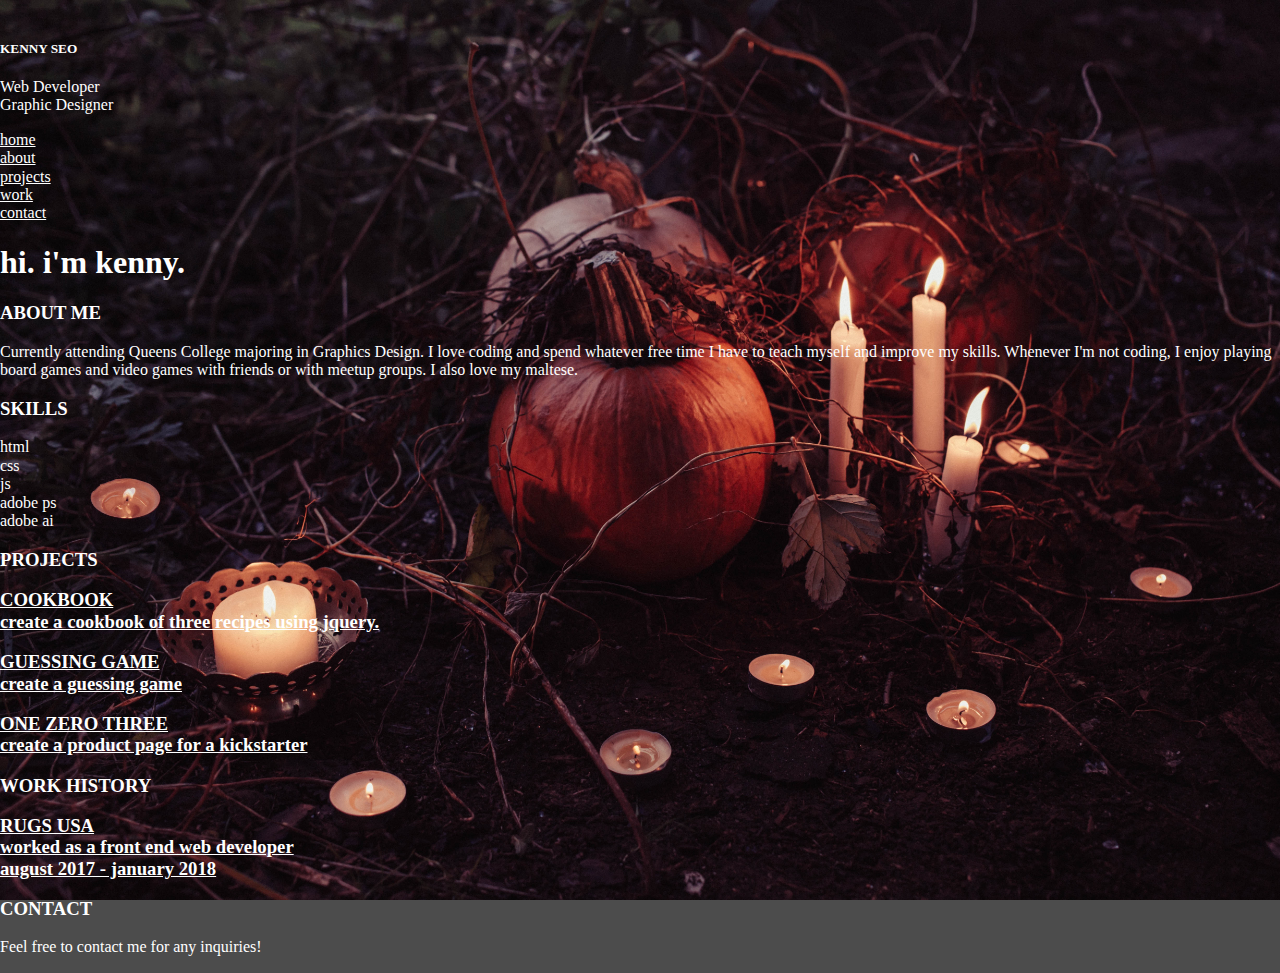
<file: index.html>
<!DOCTYPE html>
<html>
<head>
	<title>Kenny Seo</title>
	<link href="css/normalize.css" type="text/css" rel="Stylesheet">
	<link href="css/main.css" type="text/css" rel="Stylesheet">
</head>
<body>

<style>
@import url('https://fonts.googleapis.com/css?family=Roboto+Mono');
</style>

<div id="main_container">
  <div id="about_me">
    <img class="temppic">
    <h5 class="myname">KENNY SEO</h5>
    <p class="mydescript">Web Developer<br>Graphic Designer</p>
    <ul id="nav_bar">
    	<li class="nav_item"><a href="">home</a></li>
    	<li class="nav_item"><a href="">about</a></li>
    	<li class="nav_item"><a href="">projects</a></li>
    	<li class="nav_item"><a href="">work</a></li>
    	<li class="nav_item"><a href="">contact</a></li>
    </ul>
  </div>

<div id="work_gallery">
	<h1 class="hi_me">hi. i'm kenny.</h1>
</div>

<div id="work_gallery">
	<h3 class="textboxer">ABOUT ME</h3>
	<div class="aboutmebox">
	<p>Currently attending Queens College majoring in Graphics Design. I love coding and spend whatever free time I have to teach myself and improve my skills. Whenever I'm not coding, I enjoy playing board games and video games with friends or with meetup groups. I also love my maltese.</p>
</div>
</div>

  <div id="work_gallery">
  	<h3 class="textboxer">SKILLS</h3>
	<ul id="skill_list">
		<li><div class="skill_icon"><span>html</span></div></li>
		<li><div class="skill_icon"><span>css</span></div></li>
		<li><div class="skill_icon"><span>js</span></div></li>
		<li><div class="skill_icon"><span>adobe ps</span></div></li>
		<li><div class="skill_icon"><span>adobe ai</span></div></li>
	</ul>
  </div>


  <div id="work_gallery">
    <h3 class="textboxer">PROJECTS</h3>
    <div class="work_tile work1 cookbook">
      <a href="cookbook/index.html">
      <h3 class="work_title">COOKBOOK<br><span class="work_descript">create a cookbook of three recipes using jquery.</span><br><div class="github_button"></div></h3>
      </a>
    </div>

    <div class="work_tile work2 guesser">
      <a href="guessing/index.html">
      <h3 class="work_title">GUESSING GAME<br><span class="work_descript">create a guessing game</span><br><div class="github_button"></div></h3>
      </a>
    </div>

    <div class="work_tile work3 onezerothree">
      <a href="onezerothree/index.html">
      <h3 class="work_title">ONE ZERO THREE<br><span class="work_descript">create a product page for a kickstarter</span><br><div class="github_button"></div></h3>
      </a>
    </div>

  </div>

  <div id="work_gallery">
  	<h3 class="textboxer">WORK HISTORY</h3>
      <div class="work_tile work4 rugsusa">
      <a href="https:rugsusa.com">
      <h3 class="work_title">RUGS USA<br><span class="work_descript">worked as a front end web developer<br>august 2017 - january 2018</span><br><div class="github_button"></div></h3>
      </a>
    </div>
  </div>

  <div id="work_gallery">
  	<h3 class="textboxer">CONTACT</h3>
  	<p class="contact_me_line">Feel free to contact me for any inquiries!</p>
  </div>
  
  
</div>
<script src="js/jquery-3.3.1.min.js"></script>
<script src="js/app.js"></script>

</body>
</html>
</file>
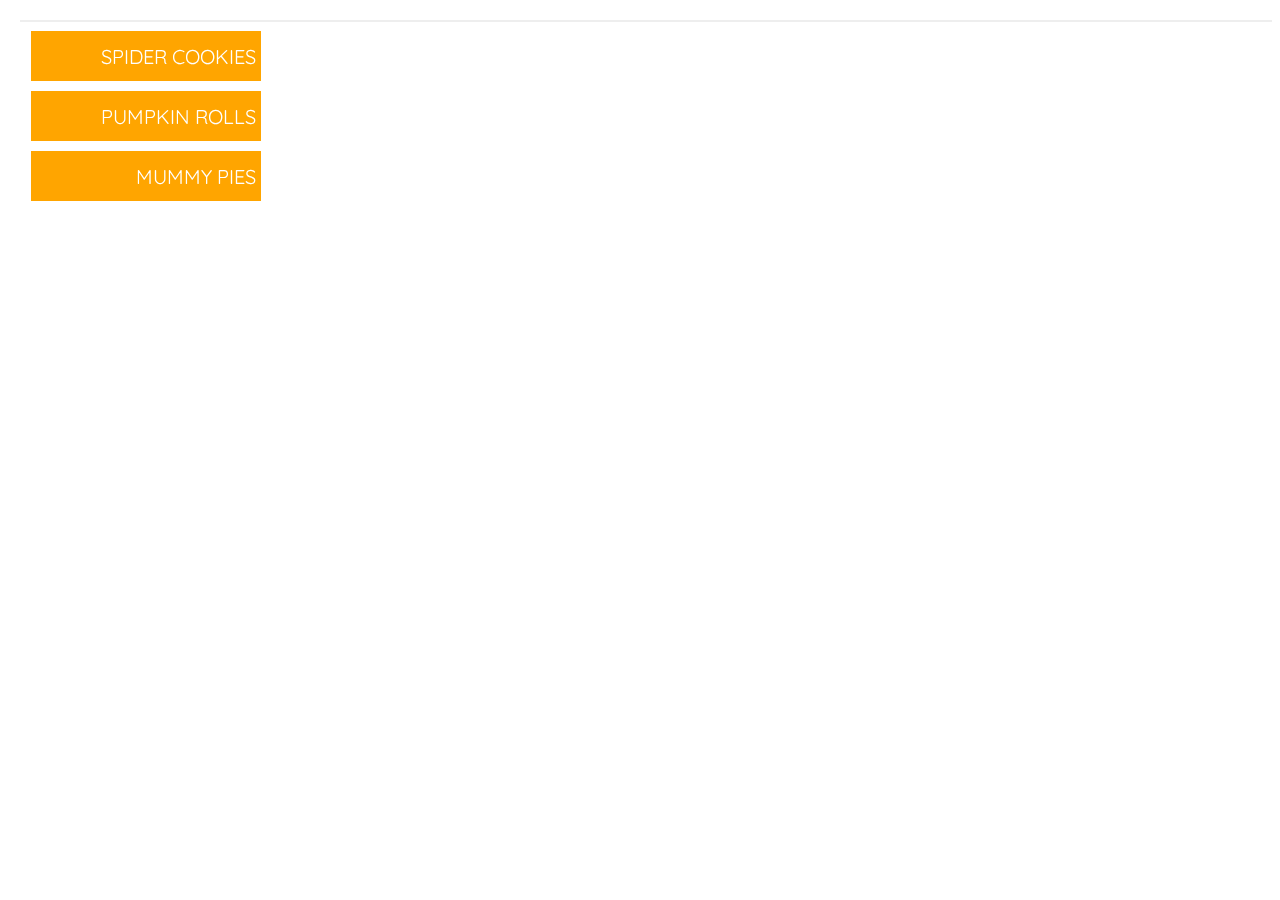
<file: cookbook/index.html>
<!DOCTYPE html>
<html>
<head>
	<title>Cookbook Recipe</title>
	<link href="css/normalize.css" type="text/css" rel="Stylesheet">
	<link href="css/main.css" type="text/css" rel="Stylesheet">
</head>
<body>
<div id="container">
		<ul id="nav_menu">
			<li class="recipes first_recipe"><span class="recipe_title">Spider Cookies</span></li>
			<li class="brief_info first_brief"><span class="brief_info_title">These spooky spider cookies are entertaining for little ones and adults to make together. From pushing chocolate candies into warm cookies, to drawing spider legs with chocolate and making silly eyes, there's plenty of fun for everyone.</span></li>
			<li class="recipes second_recipe"><span class="recipe_title">Pumpkin Rolls</span></li>
			<li class="brief_info second_brief"><span class="brief_info_title">Make a batch of Ree's fall-inspired cinnamon rolls for brunch this weekend, or as a welcome-home snack for your marauding trick-or-treaters.</span>
			<li class="recipes third_recipe"><span class="recipe_title">Mummy Pies</span></li>
			<li class="brief_info third_brief"><span class="brief_info_title">This easy, Halloween-inspired recipe can be made ahead and served later as a scary-good party dessert.</span></li>
		</ul>
<div id="spidercookiesentire">
	<div>

	</div>
	<div id="full_recipe_contain">
		<img src="images/spidercookies.png" class="food_pic">
		<div id="spider_cookies_recipe" class="information_contain">
			<h2 class="ingredients_title">Ingredients:</h2>
			<ul class="ingredients_list">
				<li class="ingred_item">One 5-ounce box small ball-shaped chocolates, such as malted milk balls</li>
				<li class="ingred_item">3/4 cup all-purpose flour</li>
				<li class="ingred_item">1/4 teaspoon baking soda</li>
				<li class="ingred_item">Pinch of fine salt</li>
				<li class="ingred_item">1/2 cup granulated sugar</li>
				<li class="ingred_item">4 tablespoons unsalted butter, at room temperature</li>
				<li class="ingred_item">1/2 teaspoon pure vanilla extract</li>
				<li class="ingred_item">1 large egg</li>
				<li class="ingred_item">1/2 cup smooth peanut butter</li>
				<li class="ingred_item">2 ounces semisweet chocolate</li>
				<li class="ingred_item">1 small tube white cake decorating gel</li>
			</ul>
		</div>
		<div id="spider_cookies_direction" class="information_contain">
			<h2 class="directions_title">Directions:</h2>
			<ul class="direction_list">
			<li class="direction_step"><span class="numbered">1.</span> Position oven racks in the top and bottom thirds of the oven and preheat to 375 degrees fahrenheit. Line 2 baking sheets with parchment paper.</li>
			<br>
			<li class="direction_step"><span class="numbered">2.</span> Separate the chocolate candy balls into larger and smaller balls. The larger balls will make up the spider bodies and the smaller balls the heads.</li>
			<br>
			<li class="direction_step"><span class="numbered">3.</span> Whisk together the flour, baking soda and salt in a small bowl. Cream the sugar and butter in a medium bowl with an electric mixer on medium-high speed until light and fluffy, 3 to 4 minutes. Add the vanilla and egg and mix until thoroughly combined, about 1 minute. Add the peanut butter and mix until creamy, about 1 minute. Turn the mixer speed down to low and add half of the flour mixture. Beat on medium until incorporated, then turn the speed down to low again and add the rest of the flour mixture. Beat on medium until incorporated.</li>
			<br>
			<li class="direction_step"><span class="numbered">4.</span> Roll the dough by hand into 1-inch balls, place about 1 inch apart on the prepared baking sheets and bake, rotating the pans halfway through, until the cookies are light golden brown and have spread to about 2 incheswide, about 16 minutes. The cookies are done when they smell very peanut buttery and the tops feel dry and slightly firm when pressed with fingers.</li>
			<br>
			<li class="direction_step"><span class="numbered">5.</span> Meanwhile, melt the chocolate over a double boiler. Remove from the heat and let cool briefly so that it is slightly thickened but still pipeable.</li>
			<br>
			<li class="direction_step"><span class="numbered">6.</span> When the cookies are done, remove them from the oven and transfer them to a cooling rack. Immediately push 2 chocolate candies directly into each hot cookies, putting a smaller chocolate ball toward the edge of the cookie and a larger chocolate ball directly behind it in the center of the cookie.</li>
			<br>
			<li class="direction_step"><span class="numbered">7.</span> When the melted chocolate has thickened slightly, put it into a plastic bag and cut a small hole in the corner to create a piping bag. Pipe 8 legs on each cookie, starting from the point where the 2 chocolate candies meet. Pipe the front 4 legs so that they curve up toward the head and the back 4 legs so that they curve backward beyond the body. Reserve the remaining chocolate in the piping bag for the pupils of the eyes.</li>
			<br>
			<li class="direction_step"><span class="numbered">8.</span>To make eyes, pipe two 1/4-inch circles on the "heads" of each spider with the cake decorating gel. Pipe a tiny dot of the reserved melted chocolate in the center of each to make the pupils.</li>
			</ul>
		</div>
	</div>
</div>
</div>
<script src="js/jquery-3.3.1.min.js"></script>
<script src="js/app.js"></script>


<style>
@import url('https://fonts.googleapis.com/css?family=Quicksand');
</style>
</body>
</html>
</file>
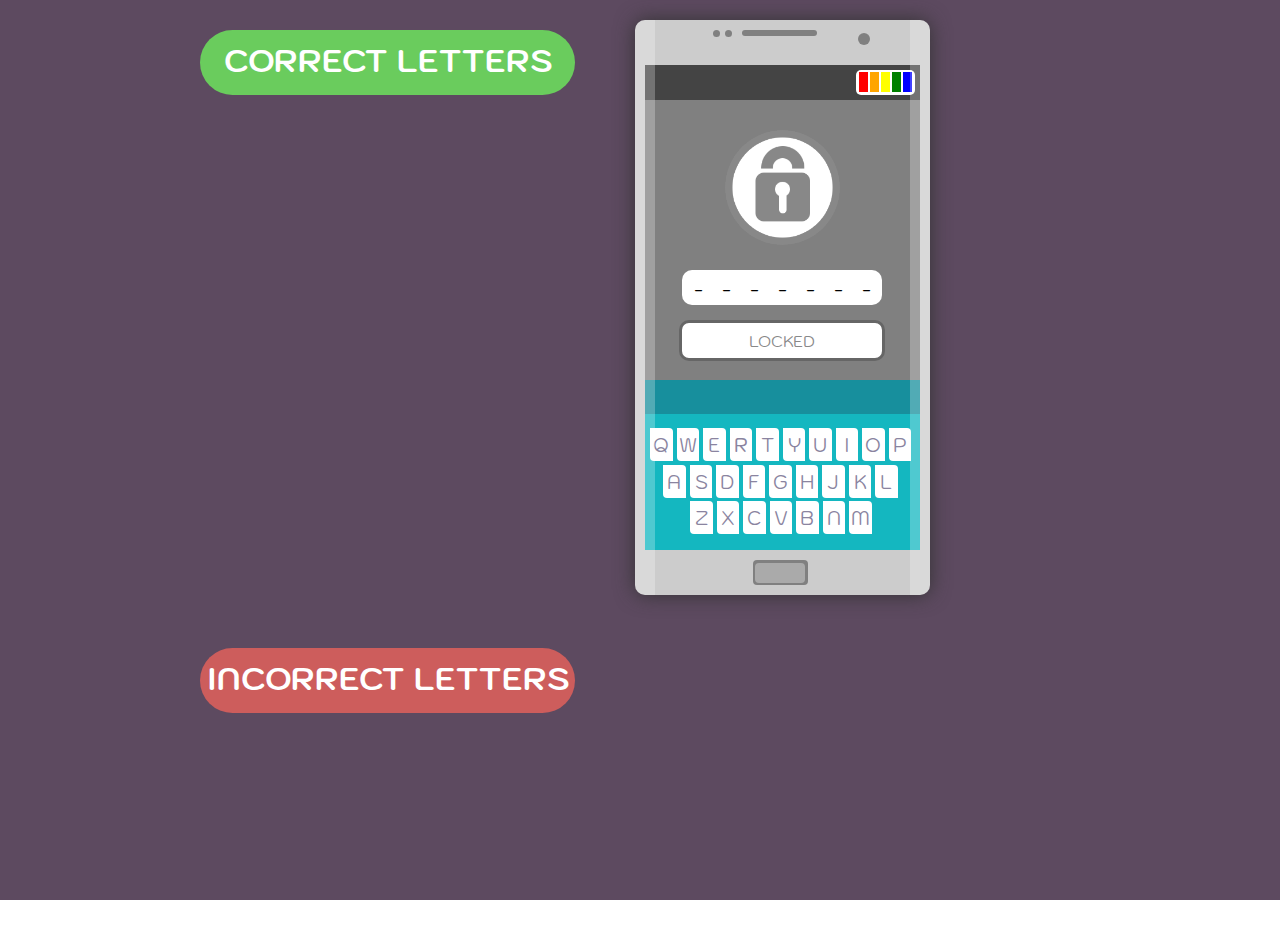
<file: guessing/index.html>
<!DOCTYPE html>
<html>
<head>
	<title>Word Guessing Game</title>
	<link href="css/normalize.css" type="text/css" rel="Stylesheet">
	<link href="css/main.css" type="text/css" rel="Stylesheet">
</head>
<body>
<div id="fullBG">
  <div class="blocker">
  </div>
<div id="phone">
  <div class="innerScreenCurve"></div>
  <div class="innerScreenCurve2"></div>
  <div class="ledlight"></div>
  <div class="cameralight"></div>
  <div class="camera"></div>
  <div class="earlistener"></div>
  <div class="innerScreen">

    <div class="topStatus">
      <div class="battery">
        <div class="batteryLife1"></div>
        <div class="batteryLife2"></div>
        <div class="batteryLife3"></div>
        <div class="batteryLife4"></div>
        <div class="batteryLife5"></div>
      </div>
    </div>

    <div class="proPic">
    	<img src="images/locked.png" class="statusFit lockedImage show" id="lockedImage">
    	<img src="images/access.png" class="statusFit accessImage hidden" id="accessImage">
    	<img src="images/denied.png" class="statusFit deniedImage hidden" id="deniedImage">
    </div>

    <div class="guessBox">
      <div id="letter1" class="guessLetter">-</div>
      <div id="letter2" class="guessLetter">-</div>
      <div id="letter3" class="guessLetter">-</div>
      <div id="letter4" class="guessLetter">-</div>
      <div id="letter5" class="guessLetter">-</div>
      <div id="letter6" class="guessLetter">-</div>
      <div id="letter7" class="guessLetter">-</div>
    </div>

    <div id="lockStatus"><p id="winLoseStatus">LOCKED</p></div>

    <div class="keyboardEntire">
      <div class="keyboardAuto">
      </div>
      <div class="row row1">
        <div class="keyTile" id="Q" onClick="letterClicked(this.id)"><p id="Qkey">Q</p></div>
        <div class="keyTile" id="W" onClick="letterClicked(this.id)"><p id="Wkey">W</p></div>
        <div class="keyTile" id="E" onClick="letterClicked(this.id)"><p id="Ekey">E</p></div>
        <div class="keyTile" id="R" onClick="letterClicked(this.id)"><p id="Rkey">R</p></div>
        <div class="keyTile" id="T" onClick="letterClicked(this.id)"><p id="Tkey">T</p></div>
        <div class="keyTile" id="Y" onClick="letterClicked(this.id)"><p id="Ykey">Y</p></div>
        <div class="keyTile" id="U" onClick="letterClicked(this.id)"><p id="Ukey">U</p></div>
        <div class="keyTile" id="I" onClick="letterClicked(this.id)"><p id="Ikey">I</p></div>
        <div class="keyTile" id="O" onClick="letterClicked(this.id)"><p id="Okey">O</p></div>
        <div class="keyTile" id="P" onClick="letterClicked(this.id)"><p id="Pkey">P</p></div>
      </div>
      <div class="row row2">
        <div class="keyTile" id="A" onClick="letterClicked(this.id)"><p id="Akey">A</p></div>
        <div class="keyTile" id="S" onClick="letterClicked(this.id)"><p id="Skey">S</p></div>
        <div class="keyTile" id="D" onClick="letterClicked(this.id)"><p id="Dkey">D</p></div>
        <div class="keyTile" id="F" onClick="letterClicked(this.id)"><p id="Fkey">F</p></div>
        <div class="keyTile" id="G" onClick="letterClicked(this.id)"><p id="Gkey">G</p></div>
        <div class="keyTile" id="H" onClick="letterClicked(this.id)"><p id="Hkey">H</p></div>
        <div class="keyTile" id="J" onClick="letterClicked(this.id)"><p id="Jkey">J</p></div>
        <div class="keyTile" id="K" onClick="letterClicked(this.id)"><p id="Kkey">K</p></div>
        <div class="keyTile" id="L" onClick="letterClicked(this.id)"><p id="Lkey">L</p></div>
      </div>
      <div class="row row3">
        <div class="keyTile" id="Z" onClick="letterClicked(this.id)"><p id="Zkey">Z</p></div>
        <div class="keyTile" id="X" onClick="letterClicked(this.id)"><p id="Xkey">X</p></div>
        <div class="keyTile" id="C" onClick="letterClicked(this.id)"><p id="Ckey">C</p></div>
        <div class="keyTile" id="V" onClick="letterClicked(this.id)"><p id="Vkey">V</p></div>
        <div class="keyTile" id="B" onClick="letterClicked(this.id)"><p id="Bkey">B</p></div>
        <div class="keyTile" id="N" onClick="letterClicked(this.id)"><p id="Nkey">N</p></div>
        <div class="keyTile" id="M" onClick="letterClicked(this.id)"><p id="Mkey">M</p></div>
      </div>
    </div>

  </div>

  <div class="homebutton" onClick="reloadPage()">
    <div class="homebuttoninner" id="restartGame" onClick="location.reload()"></div>
  <div>
</div>
</div>
</div>


<div class="letterContainer1 c2">
	<div class="correctTitle">
		<h1>CORRECT LETTERS</h1>
	</div>
	<div class="c2b">
		<p class="listOfCorrect"></p>
	</div>
</div>
<div class="letterContainer1 lc2">
	<div class="incorrectTitle">
		<h1>INCORRECT LETTERS</h1>
	</div>
	<div class="lc2b">
		<p class="listOfIncorrect"></p>
	</div>
</div>
<style>
@import url('https://fonts.googleapis.com/css?family=Kodchasan');
</style>
<script src="js/app.js"></script>
</body>
</html>
</file>
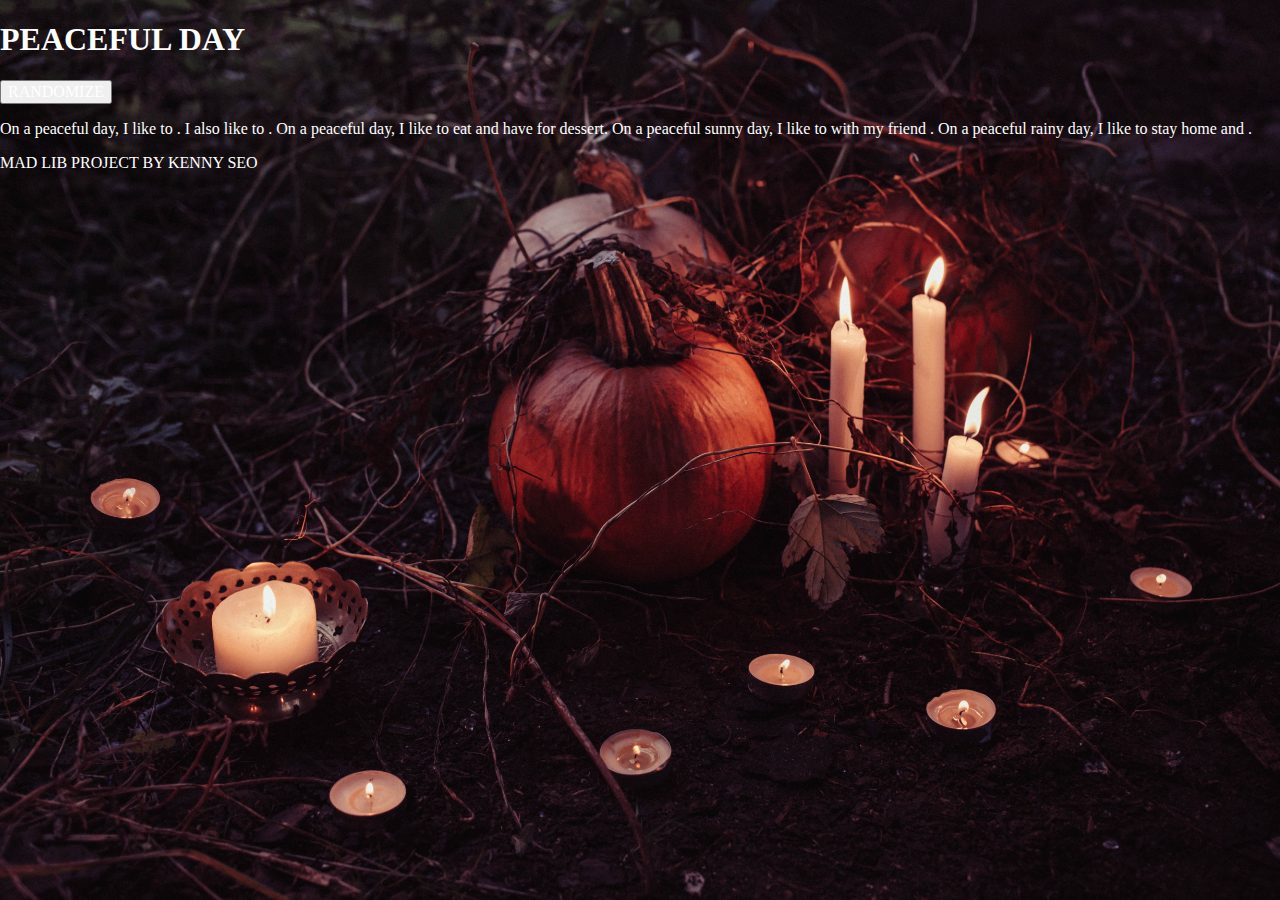
<file: madlibs.html>
<!DOCTYPE html>
<html>
<head>
	<title>Mad Lib</title>
	<link href="css/normalize.css" type="text/css" rel="Stylesheet">
	<link href="css/main.css" type="text/css" rel="Stylesheet">
</head>
<body>
	<div id="madlibcontain">
<h1 class="madlibheader">PEACEFUL DAY</h1>
<button class="resetml" onclick="funcHolder.resetML()">RANDOMIZE</button>
<!-- <p>I am <span id="firstword" class="blank">_____</span>. I like to <span id="secondword" class="blank">_____</span>.</p> -->
<div class="madlibtxt">
	<p>On a peaceful day, I like to <span id="firstword" class="libword"></span>. I also like to <span id="secondword" class="libword"></span>. On a peaceful day, I like to eat <span id="thirdword" class="libword"></span> and have <span id="fourthword" class="libword"></span> for dessert. On a peaceful sunny day, I like to <span id="fifthword" class="libword"></span> with my friend <span id="sixthword" class="libword"></span>. On a peaceful rainy day, I like to stay home and <span id="seventhword" class="libword"></span>.</p>
	<p class="bottomtxt">MAD LIB PROJECT BY <span class="libword">KENNY SEO</span></p>
</div>
</div>
<script src="js/app.js" type="text/javascript"></script>

<style>
@import url('https://fonts.googleapis.com/css?family=Varela+Round');
</style>

</body>
</html>
</file>
<file: css/main.css>
/*universal*/
html {
	background-color: rgba(0, 0, 0, 0.7);
	background-image:url("../images/backgroundlit.jpg");
	background-repeat:no-repeat;
	background-size:cover;
	background-attachment:fixed;
	overflow-y:scroll;
}

ul {
	margin:unset;
	padding:unset;
	list-style-type:none;
}

* {
	font-family:"Quicksand";
	color:white;
}

/*container*/
#container {
	width:1250px;
	margin-left:20px;
	margin-top:20px;
	margin-bottom:20px;
}


/*navigation*/

#nav_menu {
	text-align:center;
	width:275px;
	position:fixed;
}

#nav_menu .recipes {
	text-transform:uppercase;
	font-size:1.25em;
	background-color:#F58A07;
	height:50px;
	width:230px;
	margin:10px;
	color:white;
	position:relative;
}

.recipes:hover {
	cursor:pointer;
}

.recipe_title {
	position:absolute;
	right:5px;
	top:14px;
}

.brief_info_title {
	width:40px;
}

.brief_info {
	list-style-type:none;
	width:50px;
	background-color:#D00000;
	margin-left:10px;
	width:230px;
	color:white;
	text-align:center;
	font-size:0.75em;
	line-height:20px;
	text-align:right;
}

/*full recipe*/
#full_recipe_contain {
	background-color:#F58A07;
	height:100%;
	width:950px;
	float:right;
	margin-right:30px;
	margin-top:10px;
	padding-bottom:10px;
}

.ingredients_title {
	color:white;
	text-align:center;
}

.ingredients_list {
	color:white;
	list-style-type:none;
	line-height:15px;
}

.ingred_item {
	margin-top:10px;
	width:100%;
	height:40px;
	text-align:center;
}

.direction_list {
	list-style-type:none;
}

.information_contain {
	width:48%;
	float:left;
	margin-left:2.5px;
	margin-right:2.5px;
}

/*toggle*/
.hidden {
	display:none;
}

.food_pic {
	width:100%;
}

.active {
	background-color:#D00000 !important;
}

.recipe_name {
	text-align:center;
}

.brief_info_title {
	padding-right:-10px;
}
</file>
<file: cookbook/css/main.css>
/*universal*/
ul {
	margin:unset;
	padding:unset;
}

* {
	font-family:"Quicksand";
	color:white;
}

/*container*/
#container {
	width:1250px;
	border:1px solid #eee;
	margin-left:20px;
	margin-top:20px;
}


/*navigation*/

#nav_menu {
	text-align:center;
	width:275px;
	position:fixed;
}

#nav_menu .recipes {
	text-transform:uppercase;
	font-size:1.25em;
	background-color:orange;
	height:50px;
	width:230px;
	margin:10px;
	color:white;
	position:relative;
}

.recipes:hover {
	cursor:pointer;
}

.recipe_title {
	position:absolute;
	right:5px;
	top:14px;
}

.brief_info_title {
	width:40px;
}

.brief_info {
	list-style-type:none;
	width:50px;
	background-color:red;
	margin-left:10px;
	width:230px;
	color:white;
	text-align:center;
	font-size:0.75em;
	line-height:20px;
	text-align:right;
}

/*full recipe*/
#full_recipe_contain {
	background-color:orange;
	height:100%;
	width:950px;
	float:right;
	margin-right:30px;
	margin-top:10px;
	padding-bottom:10px;
}

.ingredients_title {
	color:white;
	text-align:center;
}

.ingredients_list {
	color:white;
	list-style-type:none;
	line-height:15px;
}

.ingred_item {
	margin-top:10px;
	width:100%;
	height:40px;
	text-align:center;
}

.direction_list {
	list-style-type:none;
}

.information_contain {
	width:48%;
	float:left;
	margin-left:2.5px;
	margin-right:2.5px;
}

/*toggle*/
.hidden {
	display:none;
}

.food_pic {
	width:100%;
	margin-top:20px;
}
</file>
<file: guessing/css/main.css>
* {
  margin:0;
  padding:0;
  font-family:Kodchasan;
}

#fullBG {
  height:100vh;
  background-color:#5d4a60;
}

.blocker {
  height:20px;
  width:100%;
  background-color:#5d4a60;
}

#phone {
  width:295px;
  height:575px;
  background-color:#ccc;
  border-radius:10px;
  margin-left:10px;
  box-shadow: 0 0 20px #333;
  position:relative;
  display:inline-block;
}

.ledlight {
  height:12.5px;
  width:12.5px;
  background-color:gray;
  border-radius:50px;
  position:absolute;
  top:12.5px;
  right:60px;
}

.cameralight, .camera {
  height:7px;
  width:7px;
  background-color:gray;
  border-radius:5px;
  position:absolute;
}

.cameralight {
  top:10px;
  left:78px
}

.camera {
  top:10px;
  left:89.5px;
}

.earlistener {
  width:75px;
  height:6px;
  background-color:gray;
  border-radius:5px;
  position:absolute;
  top:10px;
  left:107px;
}

.innerScreen {
  width:275px;
  height:485px;
  background-color:gray;
  position:absolute;
  left:10px;
  top:45px;
}

.topStatus {
  height:35px;
  width:100%;
  background-color:#444;
}

.battery {
  height:25px;
  width:59px;
  background-color:white;
  border-radius:5px;
  position:absolute;
  top:4.5px;
  right:5px;
}

.batteryLife1, .batteryLife2, .batteryLife3, .batteryLife4, .batteryLife5 {
  height:20px;
  width:15%;
  position:absolute;
  top:2.75px
}

.batteryLife1 {
  background-color:red;
  left:3px;
}

.batteryLife2 {
  background-color:orange;
  left:14px;
}

.batteryLife3 {
  background-color:yellow;
  left:25px;
}

.batteryLife4 {
  background-color:green;
  left:36px;
}

.batteryLife5 {
  background-color:blue;
  left:47px;
}

.innerScreenCurve, .innerScreenCurve2 {
  height:100%;
  width:20px;
  background-color:rgba(255,255,255,.25);
  position:absolute;
  z-index:2;
}

.innerScreenCurve {
  border-bottom-left-radius:10px;
  border-top-left-radius:10px;
}

.innerScreenCurve2 {
  right:0;
  border-top-right-radius:10px;
  border-bottom-right-radius:10px;
}

.homebutton {
  width:55px;
  height:25px;
  background-color:gray;
  border-radius:4px;
  position:absolute;
  bottom:10px;
  left:118px;
}

.homebuttoninner {
  width:50px;
  height:20px;
  background-color:#aaa;
  border-radius:4px;
  position:absolute;
  bottom:2.515px;
  left:2.45px;
}

.proPic {
  height:115px;
  width:115px;
  border-radius:100%;
  margin:auto;
  margin-top:30px;
}

.guessBox {
  width:200px;
  height:35px;
  background-color:white;
  position:absolute;
  border-radius:10px;
  top:205px;
  left:37px;
  text-align:center;
}

.keyboardEntire {
  width:100%;
  height:35%;
  background-color:#14b7c0;
  position:absolute;
  bottom:0;
}

.keyboardAuto {
  width:100%;
  height:20%;
  background-color:#178f9d;
}

.row1 {
  margin-left:5px;
  margin-top:14px;
}

.row2 {
  margin-left:18px;
}

.row3 {
  margin-left:45px;
}

.keyTile {
  height:33px;
  width:22.5px;
  background-color:white;
  display:inline-block;
  border-bottom-left-radius:4px;
  border-top-right-radius:4px;
  position:relative;
  cursor:pointer;
}

.keyTile p {
  font-family:Kodchasan;
  font-size:1.2em;
  position:absolute;
  top:6px;
  color:#8a84a0;
  cursor:pointer;
}


/**Hover**/
.keyTile:hover {
  background-color:#bbb;
}

.keyTile p:hover {
  color:#463249;
}

.keyTile:hover p {
  color:#463249; 
}

.homebutton:hover {
  cursor:pointer;
}

/**Individual Alphabet Centering**/
.keyTile#Q p {left:3px;}
.keyTile#W p {left:2px;}
.keyTile#E p {left:5px;}
.keyTile#R p {left:4px;}
.keyTile#T p {left:5px;}
.keyTile#Y p {left:5px;}
.keyTile#U p {left:4px;}
.keyTile#I p {left:8px;}
.keyTile#O p {left:3px;}
.keyTile#P p {left:4px;}
.keyTile#A p {left:4px;}
.keyTile#S p {left:5px;}
.keyTile#D p {left:4px;}
.keyTile#F p {left:5px;}
.keyTile#G p {left:4px;}
.keyTile#H p {left:4px;}
.keyTile#J p {left:5px;}
.keyTile#K p {left:5px;}
.keyTile#L p {left:5px;}
.keyTile#Z p {left:5px;}
.keyTile#X p {left:4px;}
.keyTile#C p {left:4px;}
.keyTile#V p {left:4px;}
.keyTile#B p {left:4px;}
.keyTile#N p {left:4px;}
.keyTile#M p {left:2px;}

/**Guesser**/
.guessLetter {
  width:12%;
  display:inline-block;
  margin-top:7px;
  font-size:1.2em;
}

#lockStatus {
  height:35px;
  width:200px;
  background-color:white;
  color:#888;
  position:absolute;
  top:255px;
  left:34px;
  border-radius:10px;
  border:3px solid #666;
  text-align:center;
}

#lockStatus p {
  margin-top:9px;
}

.letterContainer1 {
  height:250px;
  width:375px;
  display:inline-block;
  float:left;
  margin-left:200px;
  margin-right:50px;
  margin-top:10px;
  text-align:center;
  color:white;
}

.correctTitle {
  width:100%;
  height:65px;
  background-color:#6acc5d;
  border-radius:50px;
}

.incorrectTitle {
  width:100%;
  height:65px;
  background-color:#cd5d5c;
  border-radius:50px;
}

.lc2 {
  clear:both;
  margin-top:50px;
}

.letterContainer1 h1 {
  margin:0;
  padding-top:12px;
}

/*#correctLetters, #incorrectLetters {
  width:300px;
  height:45px;
  background-color:white;
  position:absolute;
  border-radius:50px;
  left:200px;
  color:white;
  font-weight:bold;
  font-family:Kodchasan;
  font-size:1.5em;
  text-align:center;
}

#correctLetters {
  top:-520px;
  background-color:#6acc5d;
}*/

.usedLetterBox {
  color:white;
  margin:2px;
  margin-left:10px;
  margin-right:10px;
  margin-top:10px;
  display:inline-block;
  float:left;
  font-family:Kodchasan;
  font-size:2em;
}

.c2b, .lc2b {
  width:100%;
  height:90%;
  color:black;
}

.statusFit {
  height:100%;
  width:100%;
  border-radius:50%;
}


.hidden {
  display:none;
}

.howto {
  color:white;
  width:375px;
}
</file>
